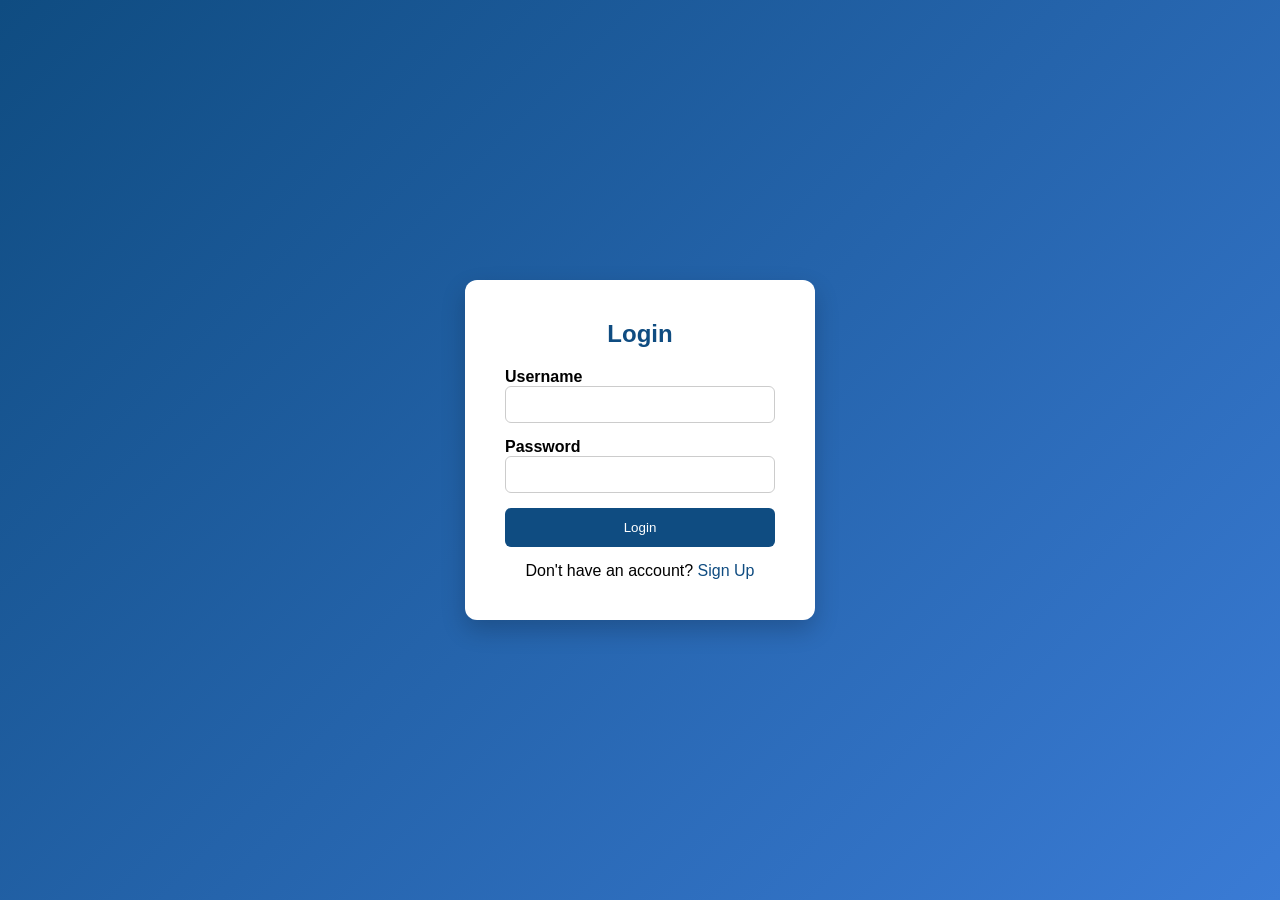
<file: student_frontend/index.html>
<!DOCTYPE html>
<html>
<head>
    <title>Student Academy</title>
    <link rel="stylesheet" href="style.css">

    <!-- Icons -->
    <link href="https://cdnjs.cloudflare.com/ajax/libs/font-awesome/6.5.0/css/all.min.css" rel="stylesheet">
</head>

<body>

<!-- Sidebar Toggle Button -->
<div class="menu-btn" onclick="toggleSidebar()">
    ☰
</div>

<!-- 🌙 Theme Toggle Button -->
<div class="theme-toggle" onclick="toggleTheme()">
    🌙
</div>

<div class="main">

    <!-- Sidebar -->
    <div class="sidebar" id="sidebar">
        <h2 onclick="loadHome()">🎓 Academy</h2>

        <ul>

            <li class="active" onclick="setActive(this); loadHome()">
                <i class="fa fa-home"></i> Home
            </li>

            <li onclick="setActive(this); goToPage('student.html')">
                <i class="fa fa-user"></i> Students
            </li>

            <li onclick="setActive(this); goToPage('department.html')">
                <i class="fa fa-building"></i> Department
            </li>

            <li onclick="setActive(this); goToPage('faculty.html')">
                <i class="fa fa-chalkboard-teacher"></i> Faculty
            </li>

            <li onclick="setActive(this); goToPage('courses.html')">
                <i class="fa fa-book"></i> Courses
            </li>

            <!-- <li onclick="setActive(this); loadModule('enrollment')">
                <i class="fa fa-clipboard"></i> Enrollment
            </li> -->

            <hr>

            <li onclick="setActive(this); goToPage('exam.html')">
                <i class="fa fa-calendar"></i> Exams
            </li>

            <li onclick="setActive(this); loadPage('report')">
                <i class="fa fa-chart-line"></i> Reports
            </li>

        </ul>
    </div>

    <!-- Content -->
    <div class="content" id="content">
        <h1>Welcome </h1>
        <p>Manage your academic system efficiently</p>
    </div>

</div>

<script src="js/main.js"></script>

</body>
</html>
</file>
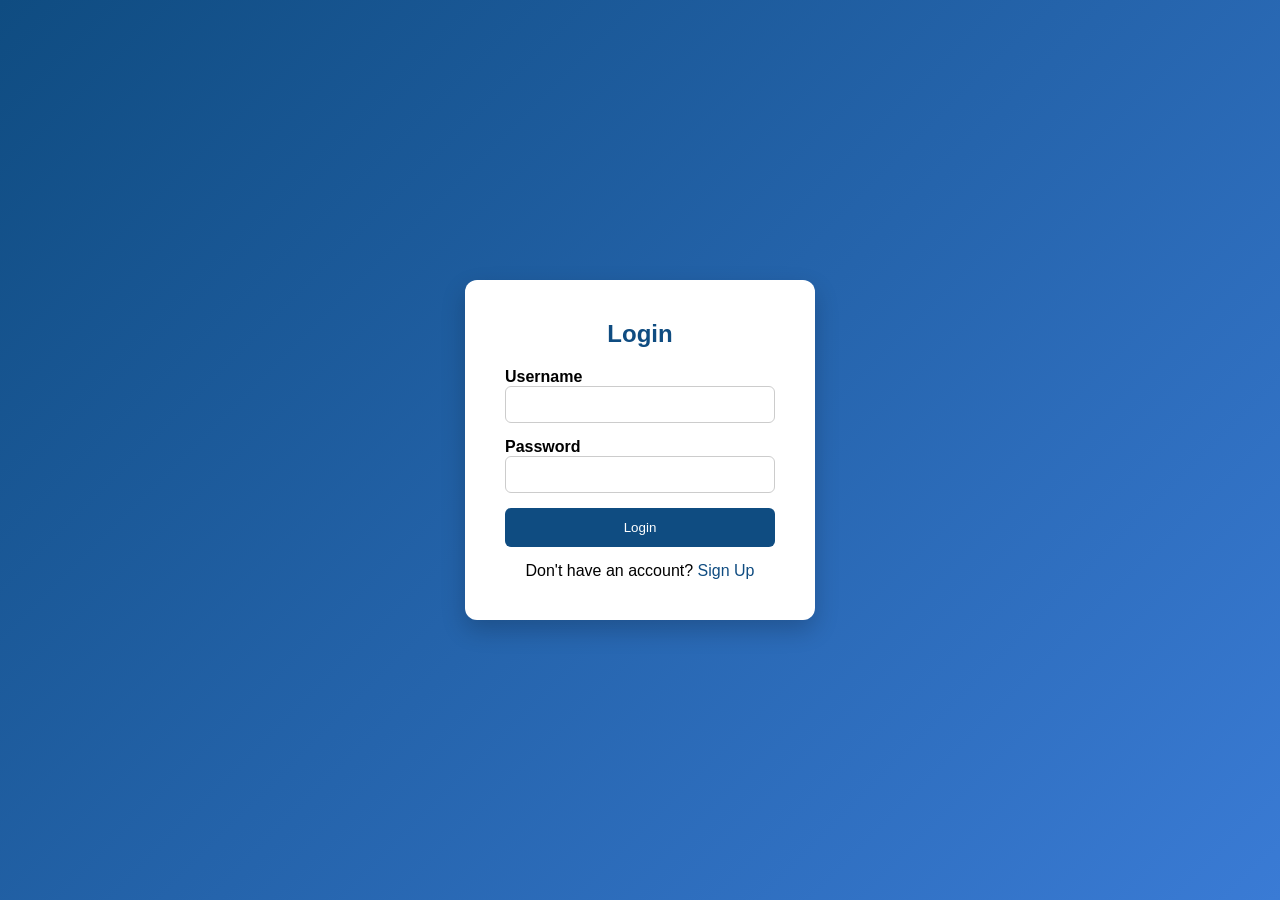
<file: student_frontend/courses.html>
<!DOCTYPE html>
<html>
<head>
<title>Courses Module</title>

<style>
html, body {
    height: 100%;
    margin: 0;
}

body {
    font-family: Arial;
    color: white;

    /* 🔥 FIX: gradient stays fixed while scrolling */
    background: linear-gradient(135deg, #0f172a, #2563eb);
    background-attachment: fixed;
    background-repeat: no-repeat;
    background-size: cover;
}

/* 🔥 TOP SECTION */
.top-section {
    display: flex;
    justify-content: center;
    align-items: flex-start;
    height: 45vh;
}

/* CONTAINER */
.container {
    width: 650px;
    text-align: center;
    margin-top: 60px;
}

/* TITLE */
h1 {
    font-size: 34px;
    margin-bottom: 25px;
}

/* BOX */
.box {
    background: rgba(255,255,255,0.08);
    padding: 30px;
    border-radius: 14px;
}

/* 🔥 INPUT + SELECT (FIXED) */
input, select {
    width: 90%;
    padding: 12px;
    margin: 10px 0;

    border-radius: 6px;
    border: none;

    box-sizing: border-box;   /* ✅ SAME SIZE */
    font-size: 14px;
    font-family: Arial;

    background: #e5e7eb;      /* ✅ same color */
    color: #000;
}

/* 🔥 FIX SELECT HEIGHT + STYLE */
select {
    width: 90%;
    padding: 12px;
    margin: 10px 0;
    border-radius: 6px;
    border: none;

    box-sizing: border-box;
    font-size: 14px;
    font-family: Arial;

    background: #e5e7eb;
    color: #000;

    height: 44px;
    cursor: pointer;
}

/* BUTTON */
button {
    margin: 10px;
    padding: 14px 24px;
    border: none;
    border-radius: 8px;
    background: #2563eb;
    color: white;
    cursor: pointer;
    font-size: 16px;
}

button:hover {
    background: #1d4ed8;
}

/* SECTIONS */
.section {
    display: none;
    margin-top: 20px;
    background: rgba(255,255,255,0.05);
    padding: 15px;
    border-radius: 8px;
}

/* ITEM */
.item {
    background: rgba(255,255,255,0.08);
    padding: 12px;
    margin: 12px 0;          /* 🔥 better spacing */
    border-radius: 6px;
    text-align: left;        /* 🔥 FIX alignment */
}

/* BACK BUTTON */
.back-btn {
    margin-top: 25px;
    padding: 12px 22px;
    font-size: 15px;
    background: #1e293b;
}

/* 🔥 BOTTOM SECTION */
.bottom-section {
    height: 55vh;
}
</style>

</head>

<body>

<!-- 🔥 TOP SECTION -->
<div class="top-section">
    <div class="container">

        <h1>Courses Module</h1>

        <div class="box">
            <button id="createBtn" onclick="show('create')">Create</button>
            <button id="viewBtn" onclick="show('view')">View</button>
            <button id="updateBtn" onclick="show('update')">Update</button>
            <button id="deleteBtn" onclick="show('delete')">Delete</button>
        </div>

        <!-- CREATE -->
        <div id="create" class="section">
            <input id="courseId" placeholder="Course ID">

            <input id="courseName" placeholder="Course Name">

            <input id="credits" placeholder="Credits (e.g. 3)">
            <input id="semester" placeholder="Semester (e.g. 1)">

            <!-- Course Type Dropdown -->
            <select id="courseType">
                <option value="">Select Course Type</option>
                <option>Core</option>
                <option>Elective</option>
            </select>

            <input id="facultyId" placeholder="Faculty ID">

            <button onclick="addCourse()">Add Course</button>
        </div>

        <!-- VIEW -->
        <div id="view" class="section">
            <input 
            type="text" 
            id="searchInput" 
            placeholder="Search course..." 
            onkeyup="searchCourse()"
            >
            <div id="list"></div>
        </div>

        <!-- UPDATE -->
        <div id="update" class="section">
            <input id="uid" placeholder="Course ID">

            <input id="uname" placeholder="New Course Name">
            <input id="ucredits" placeholder="New Credits">

            <input id="usemester" placeholder="New Semester">

            <select id="utype">
                <option value="">Select Type</option>
                <option>Core</option>
                <option>Elective</option>
            </select>

            <input id="ufaculty" placeholder="New Faculty ID">

            <button onclick="updateCourse()">Update</button>
        </div>

        <!-- DELETE -->
        <div id="delete" class="section">
            <input id="did" placeholder="Course ID">
            <button onclick="deleteCourse()">Delete</button>
        </div>

        <button class="back-btn" onclick="goBack()">Back to Dashboard</button>

    </div>
</div>

<!-- 🔥 BOTTOM SECTION -->
<div class="bottom-section"></div>

<script>
const BASE_URL = "http://127.0.0.1:8000";

/* ================= AUTH ================= */

function getAuthHeaders() {
    return {
        "Content-Type": "application/json",
        "Authorization": "Bearer " + sessionStorage.getItem("token")
    };
}

function checkAuth() {
    if (!sessionStorage.getItem("token")) {
        alert("Please login first");
        window.location.href = "login.html";
    }
}

/* ================= SWITCH ================= */

function show(id) {
    document.querySelectorAll('.section').forEach(s => s.style.display = "none");
    document.getElementById(id).style.display = "block";

    if (id === "view") loadCourses();
}

/* ================= CREATE ================= */

async function addCourse() {
    const course = {
        Course_Name: document.getElementById("courseName").value,
        Credits: Number(document.getElementById("credits").value),
        Course_Type: document.getElementById("courseType").value,
        Semester: document.getElementById("semester").value 
            ? Number(document.getElementById("semester").value) 
            : null,
        Faculty_ID: document.getElementById("facultyId").value 
            ? Number(document.getElementById("facultyId").value) 
            : null
    };

    try {
        const res = await fetch(`${BASE_URL}/courses/`, {
            method: "POST",
            headers: getAuthHeaders(),
            body: JSON.stringify(course)
        });

        const data = await res.json();

        if (!res.ok) {
            alert("❌ Error: " + JSON.stringify(data.detail));
            return;
        }

        // ✅ SUCCESS MESSAGE (NOW YOU WILL SEE IT)
        alert("✅ Course Added Successfully!");

        // optional: clear form
        document.getElementById("courseName").value = "";
        document.getElementById("credits").value = "";
        document.getElementById("semester").value = "";
        document.getElementById("facultyId").value = "";

        loadCourses();

    } catch (err) {
        alert("❌ Server Error: " + err.message);
    }
}

/* ================= VIEW ================= */

async function loadCourses() {
    try {
        const res = await fetch(`${BASE_URL}/courses/`, {
            headers: getAuthHeaders()
        });

        if (!res.ok) throw new Error("Unauthorized");

        const data = await res.json();

        document.getElementById("list").innerHTML = data.map(c =>
            `<div class="item course-card">
                <p><b>ID:</b> ${c.Course_ID}</p>
                <p><b>Name:</b> ${c.Course_Name}</p>
                <p><b>Credits:</b> ${c.Credits}</p>
                <p><b>Semester:</b> ${c.Semester ?? ""}</p>
                <p><b>Type:</b> ${c.Course_Type}</p>
                <p><b>Faculty ID:</b> ${c.Faculty_ID ?? ""}</p>
            </div>`
        ).join("");

    } catch (err) {
        document.getElementById("list").innerHTML =
            `<p style="color:red;">${err.message}</p>`;
    }
}

/* ================= UPDATE ================= */

async function updateCourse() {
    const id = document.getElementById("uid").value;

    const updated = {
        Course_Name: document.getElementById("uname").value,
        Credits: document.getElementById("ucredits").value 
            ? Number(document.getElementById("ucredits").value) 
            : undefined,
        Semester: document.getElementById("usemester").value 
            ? Number(document.getElementById("usemester").value) 
            : undefined,
        Course_Type: document.getElementById("utype").value,
        Faculty_ID: document.getElementById("ufaculty").value 
            ? Number(document.getElementById("ufaculty").value) 
            : undefined
    };

    try {
        const res = await fetch(`${BASE_URL}/courses/${id}`, {
            method: "PUT",
            headers: getAuthHeaders(),
            body: JSON.stringify(updated)
        });

        const data = await res.json();

        if (!res.ok) {
            throw new Error(JSON.stringify(data.detail));
        }

        alert("Updated ✅");
        loadCourses();

    } catch (err) {
        alert(err.message);
    }
}

/* ================= DELETE ================= */

async function deleteCourse() {
    const id = document.getElementById("did").value;

    try {
        const res = await fetch(`${BASE_URL}/courses/${id}`, {
            method: "DELETE",
            headers: getAuthHeaders()
        });

        if (!res.ok) {
            const data = await res.json();
            throw new Error(data.detail || "Delete failed");
        }

        alert("Deleted ✅");
        loadCourses();

    } catch (err) {
        alert(err.message);
    }
}

/* ================= SEARCH ================= */

function searchCourse() {
    let input = document.getElementById("searchInput").value.toLowerCase();
    let cards = document.querySelectorAll(".course-card");

    cards.forEach(card => {
        let text = card.innerText.toLowerCase();
        card.style.display = text.includes(input) ? "" : "none";
    });
}

/* ================= INIT ================= */

window.onload = function () {
    checkAuth();
    applyRoleAccess();
};

function applyRoleAccess() {
    const role = sessionStorage.getItem("role")?.toLowerCase();

    console.log("ROLE:", role);

    if (role === "student") {
        document.getElementById("createBtn").style.display = "none";
        document.getElementById("updateBtn").style.display = "none";
        document.getElementById("deleteBtn").style.display = "none";
    }
}

/* ================= BACK ================= */

function goBack() {
    window.location.href = "index.html";
}
</script>

</body>
</html>
</file>
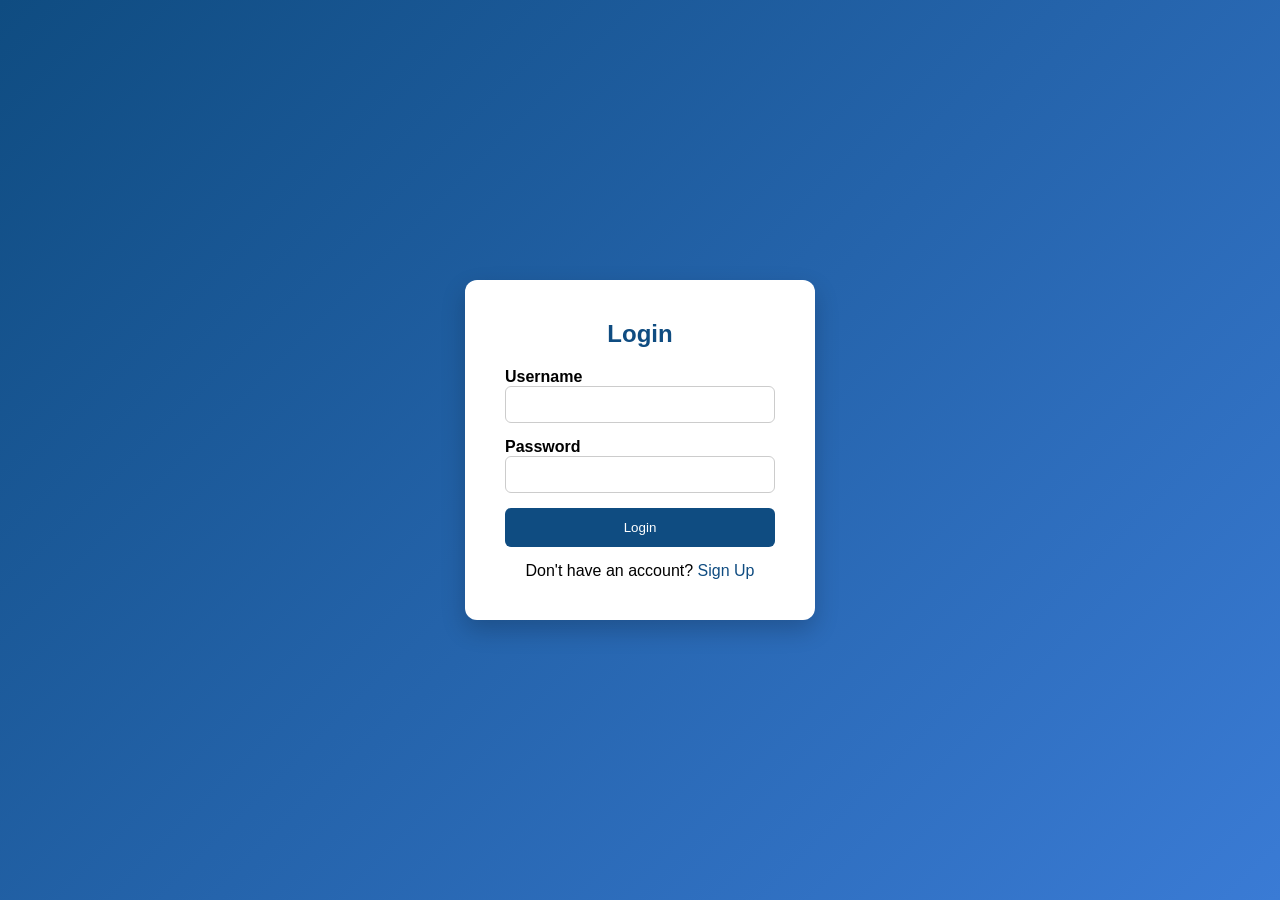
<file: student_frontend/department.html>
<!DOCTYPE html>
<html>
<head>
<title>Department Module</title>

<style>
html, body {
    height: 100%;
    margin: 0;
}

body {
    font-family: Arial;
    color: white;

    /* 🔥 FIX: gradient stays fixed while scrolling */
    background: linear-gradient(135deg, #0f172a, #2563eb);
    background-attachment: fixed;
    background-repeat: no-repeat;
    background-size: cover;
}

/* 🔥 TOP SECTION */
.top-section {
    display: flex;
    justify-content: center;
    align-items: flex-start;
    height: 45vh;
}

/* CONTAINER */
.container {
    width: 650px;
    text-align: center;
    margin-top: 60px;
}

/* TITLE */
h1 {
    font-size: 34px;
    margin-bottom: 25px;
}

/* BOX */
.box {
    background: rgba(255,255,255,0.08);
    padding: 30px;
    border-radius: 14px;
}

/* INPUT */
input {
    width: 90%;
    padding: 12px;
    margin: 10px 0;
    border-radius: 6px;
    border: none;
}

/* BUTTON */
button {
    margin: 10px;
    padding: 14px 24px;
    border: none;
    border-radius: 8px;
    background: #2563eb;
    color: white;
    cursor: pointer;
    font-size: 16px;
}

button:hover {
    background: #1d4ed8;
}

/* SECTIONS */
.section {
    display: none;
    margin-top: 20px;
    background: rgba(255,255,255,0.05);
    padding: 15px;
    border-radius: 8px;
}

/* ITEM */
.item {
    background: rgba(255,255,255,0.08);
    padding: 10px;
    margin: 8px 0;
    border-radius: 6px;
}

/* BACK BUTTON */
.back-btn {
    margin-top: 25px;
    padding: 12px 22px;
    font-size: 15px;
    background: #1e293b;
}

/* 🔥 BOTTOM SPACE */
.bottom-section {
    height: 55vh;
}
</style>

</head>

<body>

<!-- 🔥 TOP SECTION -->
<div class="top-section">
    <div class="container">

        <h1>Department Module</h1>

        <div class="box">
            <button id="createBtn" onclick="show('create')">Create</button>
            <button id="viewBtn" onclick="show('view')">View</button>
            <button id="updateBtn" onclick="show('update')">Update</button>
            <button id="deleteBtn" onclick="show('delete')">Delete</button>
        </div>

        <!-- CREATE -->
        <div id="create" class="section">
            <input id="deptId" placeholder="Department ID">
            <input id="deptName" placeholder="Department Name">
            <input id="deptHead" placeholder="Head of Department">
            <input id="deptLocation" placeholder="Department Location">
            <button onclick="addDept()">Add Department</button>
        </div>

        <!-- VIEW -->
        <div id="view" class="section">
            <input 
            type="text" 
            id="searchInput" 
            placeholder="Search department..." 
            onkeyup="searchDepartment()"
            >
            <div id="list"></div>
        </div>

        <!-- UPDATE -->
        <div id="update" class="section">
            <input id="uid" placeholder="Department ID">
            <input id="uname" placeholder="New Department Name">
            <input id="uhead" placeholder="New Head">
            <input id="ulocation" placeholder="New Location">
            <button onclick="updateDept()">Update</button>
        </div>

        <!-- DELETE -->
        <div id="delete" class="section">
            <input id="did" placeholder="Department ID">
            <button onclick="deleteDept()">Delete</button>
        </div>

        <button class="back-btn" onclick="goBack()">Back to Dashboard</button>

    </div>
</div>

<!-- 🔥 BOTTOM SECTION -->
<div class="bottom-section"></div>

<script>
const BASE_URL = "http://127.0.0.1:8000";

/* ================= AUTH ================= */

function getAuthHeaders() {
    return {
        "Content-Type": "application/json",
        "Authorization": "Bearer " + sessionStorage.getItem("token")
    };
}

function checkAuth() {
    if (!sessionStorage.getItem("token")) {
        alert("Please login first");
        window.location.href = "login.html";
    }
}

/* ================= INIT ================= */

window.onload = function () {
    checkAuth();
    applyRoleAccess();
};

/* ================= SWITCH ================= */

function show(id) {
    document.querySelectorAll('.section').forEach(s => s.style.display = "none");
    document.getElementById(id).style.display = "block";

    if (id === "view") loadDept();
}

/* ================= CREATE ================= */

async function addDept() {
    const dept = {
    Dept_Name: document.getElementById("deptName").value,
    HOD_Name: document.getElementById("deptHead").value,
    Location: document.getElementById("deptLocation").value   // ✅ NEW
};

    try {
        const res = await fetch(`${BASE_URL}/department/`, {
            method: "POST",
            headers: getAuthHeaders(),
            body: JSON.stringify(dept)
        });

        if (res.status === 401) throw new Error("Unauthorized (Faculty only)");

        if (!res.ok) {
            const err = await res.json();
            throw new Error(err.detail || "Failed to add department");
        }

        alert("Department Added");
        loadDept();

    } catch (err) {
        alert(err.message);
    }
}

/* ================= VIEW ================= */

async function loadDept() {
    try {
        const res = await fetch(`${BASE_URL}/department/`, {
            headers: getAuthHeaders()
        });

        if (res.status === 401) throw new Error("Session expired");

        const data = await res.json();

        if (!data.length) {
            document.getElementById("list").innerHTML = "<p>No departments found</p>";
            return;
        }

        document.getElementById("list").innerHTML = data.map(d =>
            `<div class="item department-card">
                <b>ID:</b> ${d.Dept_ID}<br>
                <b>Name:</b> ${d.Dept_Name}<br>
                <b>Head:</b> ${d.HOD_Name || ""}<br>
                <b>Location:</b> ${d.Location || ""}   <!-- ✅ NEW -->
            </div>`
        ).join("");

    } catch (err) {
        document.getElementById("list").innerHTML =
            `<p style="color:red;">${err.message}</p>`;
    }
}

/* ================= UPDATE ================= */

async function updateDept() {
    const id = document.getElementById("uid").value;

    const updated = {
        Dept_Name: document.getElementById("uname").value,
        HOD_Name: document.getElementById("uhead").value,
        Location: document.getElementById("ulocation").value   // ✅ NEW
    };

    try {
        const res = await fetch(`${BASE_URL}/department/${id}`, {
            method: "PUT",
            headers: getAuthHeaders(),
            body: JSON.stringify(updated)
        });

        if (res.status === 401) throw new Error("Unauthorized (Faculty only)");

        if (!res.ok) throw new Error("Update failed");

        alert("Updated");
        loadDept();

    } catch (err) {
        alert(err.message);
    }
}

/* ================= DELETE ================= */

async function deleteDept() {
    const id = document.getElementById("did").value;

    try {
        const res = await fetch(`${BASE_URL}/department/${id}`, {
            method: "DELETE",
            headers: getAuthHeaders()
        });

        if (res.status === 401) throw new Error("Unauthorized (Faculty only)");

        if (!res.ok) throw new Error("Delete failed");

        alert("Deleted");
        loadDept();

    } catch (err) {
        alert(err.message);
    }
}

/* ================= SEARCH ================= */

function searchDepartment() {
    let input = document.getElementById("searchInput").value.toLowerCase();
    let cards = document.querySelectorAll(".department-card");

    cards.forEach(card => {
        let text = card.innerText.toLowerCase();
        card.style.display = text.includes(input) ? "" : "none";
    });
}

function applyRoleAccess() {
    const role = sessionStorage.getItem("role")?.toLowerCase();

    console.log("ROLE:", role); // debug

    if (role !== "faculty") {
        document.getElementById("createBtn").style.display = "none";
        document.getElementById("updateBtn").style.display = "none";
        document.getElementById("deleteBtn").style.display = "none";
    }
}

/* ================= BACK ================= */

function goBack() {
    window.location.href = "index.html";
}
</script>

</body>
</html>
</file>
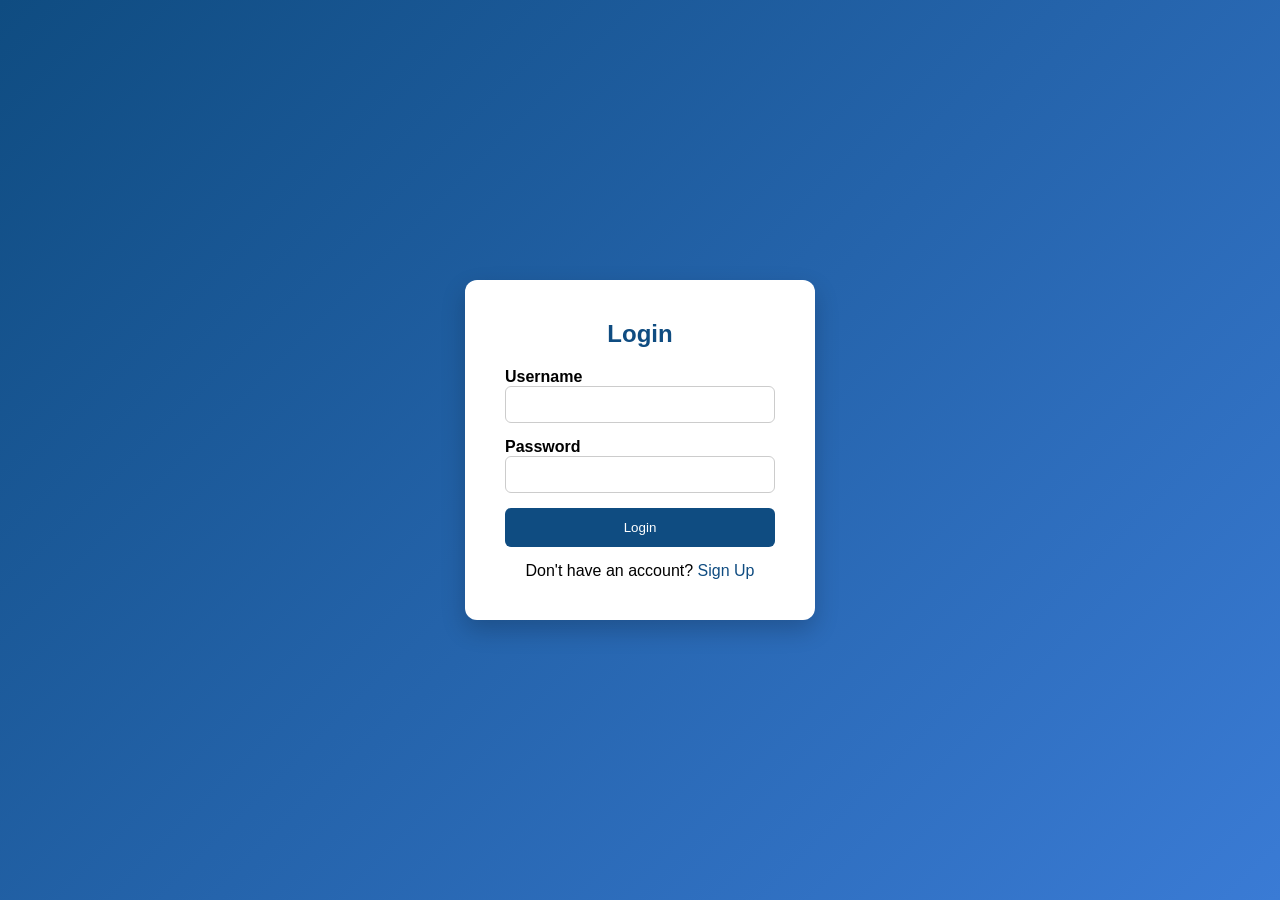
<file: student_frontend/exam.html>
<!DOCTYPE html>
<html>
<head>
<title>Exams Module</title>

<style>
html, body {
    height: 100%;
    margin: 0;
}

body {
    font-family: Arial;
    color: white;

    /* 🔥 FIX: gradient stays fixed while scrolling */
    background: linear-gradient(135deg, #0f172a, #2563eb);
    background-attachment: fixed;
    background-repeat: no-repeat;
    background-size: cover;
}

/* TOP SECTION */
.top-section {
    display: flex;
    justify-content: center;
    align-items: flex-start;
    height: 45vh;
}

/* CONTAINER */
.container {
    width: 650px;
    text-align: center;
    margin-top: 60px;
}

/* TITLE */
h1 {
    font-size: 34px;
    margin-bottom: 25px;
}

/* BUTTON BOX */
.box {
    background: rgba(255,255,255,0.08);
    padding: 30px;
    border-radius: 14px;
}

/* INPUT + SELECT */
input, select {
    width: 90%;
    padding: 12px;
    margin: 10px 0;
    border-radius: 6px;
    border: none;
    box-sizing: border-box;
    background: #e5e7eb;
    color: black;
}

/* BUTTON */
button {
    margin: 10px;
    padding: 14px 24px;
    border: none;
    border-radius: 8px;
    background: #2563eb;
    color: white;
    cursor: pointer;
    font-size: 16px;
}

button:hover {
    background: #1d4ed8;
}

/* SECTION */
.section {
    display: none;
    margin-top: 20px;
    background: rgba(255,255,255,0.05);
    padding: 20px;
    border-radius: 10px;
}

/* ITEM (VIEW CARD) */
.item {
    background: rgba(255,255,255,0.08);
    padding: 15px;
    margin: 15px 0;
    border-radius: 8px;
    text-align: left;
}

/* BACK BUTTON */
.back-btn {
    margin-top: 25px;
    background: #1e293b;
}

/* BOTTOM */
.bottom-section {
    height: 55vh;
}
</style>

</head>

<body>

<div class="top-section">
<div class="container">

<h1>Exams Module</h1>

<!-- ACTION BUTTONS -->
<div class="box">
    <button id="createBtn" onclick="show('create')">Create</button>
    <button id="viewBtn" onclick="show('view')">View</button>
    <button id="updateBtn" onclick="show('update')">Update</button>
    <button id="deleteBtn" onclick="show('delete')">Delete</button>
</div>

<!-- CREATE -->
<div id="create" class="section">
    <input id="examId" placeholder="Exam ID">

    <select id="examType">
        <option value="">Select Exam Type</option>
        <option>Midterm</option>
        <option>Final</option>
        <option>Practical</option>
    </select>

    <input type="date" id="examDate">
    <input id="marks" placeholder="Total Marks">
    <input id="facultyId" placeholder="Faculty ID">

    <button onclick="addExam()">Add Exam</button>
</div>

<!-- VIEW -->
<div id="view" class="section">
    <div id="list"></div>
</div>

<!-- UPDATE -->
<div id="update" class="section">
    <input id="uid" placeholder="Exam ID">

    <select id="utype">
        <option value="">New Exam Type</option>
        <option>Midterm</option>
        <option>Final</option>
        <option>Practical</option>
    </select>

    <input type="date" id="udate">
    <input id="umarks" placeholder="New Marks">

    <button onclick="updateExam()">Update</button>
</div>

<!-- DELETE -->
<div id="delete" class="section">
    <input id="did" placeholder="Exam ID">
    <button onclick="deleteExam()">Delete</button>
</div>

<button class="back-btn" onclick="goBack()">Back to Dashboard</button>

</div>
</div>

<div class="bottom-section"></div>

<script>
const BASE_URL = "http://127.0.0.1:8000";

/* ================= AUTH ================= */

function getAuthHeaders() {
    return {
        "Content-Type": "application/json",
        "Authorization": "Bearer " + sessionStorage.getItem("token")
    };
}

function checkAuth() {
    if (!sessionStorage.getItem("token")) {
        alert("Please login first");
        window.location.href = "login.html";
    }
}

/* ================= SWITCH ================= */

function show(id) {
    document.querySelectorAll('.section').forEach(s => s.style.display = "none");
    document.getElementById(id).style.display = "block";

    if (id === "view") loadExams();
}

/* ================= CREATE ================= */

async function addExam() {
    const exam = {
        Exam_Type: document.getElementById("examType").value,
        Exam_Date: document.getElementById("examDate").value,
        Total_Marks: Number(document.getElementById("marks").value),
        Faculty_ID: Number(document.getElementById("facultyId").value)
    };

    try {
        const res = await fetch(`${BASE_URL}/exams/`, {   // ✅ FIXED
            method: "POST",
            headers: getAuthHeaders(),
            body: JSON.stringify(exam)
        });

        const data = await res.json();

        if (!res.ok) {
            alert("❌ Error: " + JSON.stringify(data.detail));
            return;
        }

        alert("✅ Exam Added Successfully!");

        document.getElementById("examType").value = "";
        document.getElementById("examDate").value = "";
        document.getElementById("marks").value = "";
        document.getElementById("facultyId").value = "";

        loadExams();

    } catch (err) {
        alert("❌ Server Error: " + err.message);
    }
}

/* ================= VIEW ================= */

async function loadExams() {
    try {
        const res = await fetch(`${BASE_URL}/exams/`, {   // ✅ FIXED
            headers: getAuthHeaders()
        });

        if (!res.ok) throw new Error("Unauthorized");

        const data = await res.json();

        document.getElementById("list").innerHTML = data.map(e => `
            <div class="item exam-card">
                <b>ID:</b> ${e.Exam_ID}<br>
                <b>Type:</b> ${e.Exam_Type}<br>
                <b>Date:</b> ${e.Exam_Date}<br>
                <b>Total Marks:</b> ${e.Total_Marks}<br>
                <b>Faculty ID:</b> ${e.Faculty_ID}
            </div>
        `).join("");

    } catch (err) {
        document.getElementById("list").innerHTML =
            `<p style="color:red;">${err.message}</p>`;
    }
}

/* ================= UPDATE ================= */

async function updateExam() {
    const id = document.getElementById("uid").value;

    const updated = {
        Exam_Type: document.getElementById("utype").value,
        Exam_Date: document.getElementById("udate").value,
        Total_Marks: document.getElementById("umarks").value 
            ? Number(document.getElementById("umarks").value) 
            : undefined,
        Faculty_ID: document.getElementById("ufaculty").value 
            ? Number(document.getElementById("ufaculty").value) 
            : undefined
    };

    try {
        const res = await fetch(`${BASE_URL}/exams/${id}`, {   // ✅ FIXED
            method: "PUT",
            headers: getAuthHeaders(),
            body: JSON.stringify(updated)
        });

        const data = await res.json();

        if (!res.ok) {
            alert("❌ Error: " + JSON.stringify(data.detail));
            return;
        }

        alert("Updated ✅");
        loadExams();

    } catch (err) {
        alert(err.message);
    }
}

/* ================= DELETE ================= */

async function deleteExam() {
    const id = document.getElementById("did").value;

    try {
        const res = await fetch(`${BASE_URL}/exams/${id}`, {   // ✅ FIXED
            method: "DELETE",
            headers: getAuthHeaders()
        });

        if (!res.ok) {
            const data = await res.json();
            throw new Error(data.detail || "Delete failed");
        }

        alert("Deleted ✅");
        loadExams();

    } catch (err) {
        alert(err.message);
    }
}

/* ================= BACK ================= */

function goBack() {
    window.location.href = "index.html";
}

function applyRoleAccess() {
    const role = sessionStorage.getItem("role")?.toLowerCase();

    console.log("ROLE:", role);

    if (role === "student") {
        document.getElementById("createBtn").style.display = "none";
        document.getElementById("updateBtn").style.display = "none";
        document.getElementById("deleteBtn").style.display = "none";
    }
}

/* ================= INIT ================= */

window.onload = function () {
    checkAuth();
    applyRoleAccess();
};

</script>

</body>
</html>
</file>
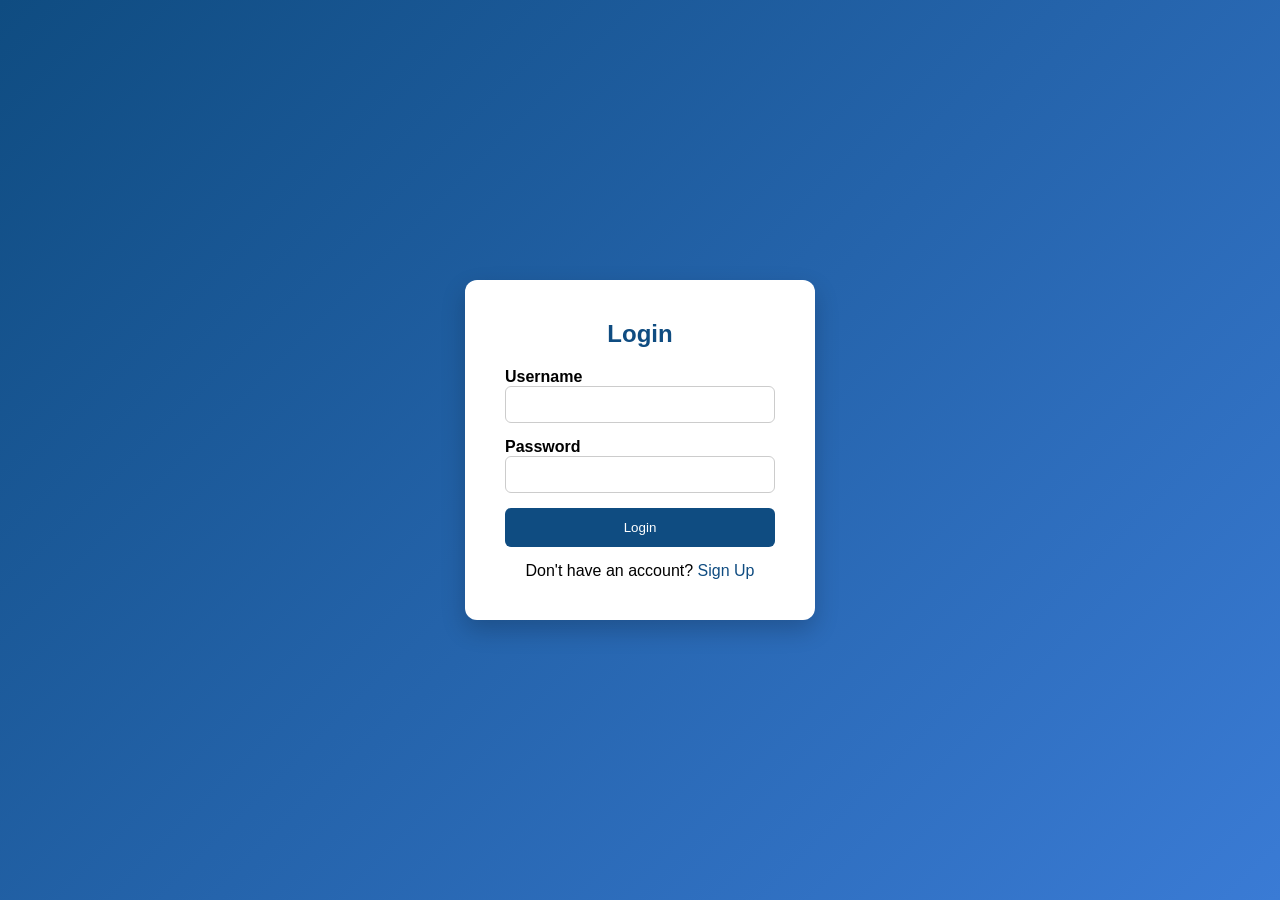
<file: student_frontend/faculty.html>
<!DOCTYPE html>
<html>
<head>
<title>Faculty Module</title>

<style>
html, body {
    height: 100%;
    margin: 0;
}

body {
    font-family: Arial;
    color: white;

    /* 🔥 FIX: gradient stays fixed while scrolling */
    background: linear-gradient(135deg, #0f172a, #2563eb);
    background-attachment: fixed;
    background-repeat: no-repeat;
    background-size: cover;
}

/* 🔥 TOP SECTION */
.top-section {
    display: flex;
    justify-content: center;
    align-items: flex-start;
    height: 45vh;
}

/* CONTAINER */
.container {
    width: 650px;
    text-align: center;
    margin-top: 60px;
}

/* TITLE */
h1 {
    font-size: 34px;
    margin-bottom: 25px;
}

/* BOX */
.box {
    background: rgba(255,255,255,0.08);
    padding: 30px;
    border-radius: 14px;
}

/* INPUT */
input {
    width: 90%;
    padding: 12px;
    margin: 10px 0;
    border-radius: 6px;
    border: none;
}

/* BUTTON */
button {
    margin: 10px;
    padding: 14px 24px;
    border: none;
    border-radius: 8px;
    background: #2563eb;
    color: white;
    cursor: pointer;
    font-size: 16px;
}

button:hover {
    background: #1d4ed8;
}

/* SECTIONS */
.section {
    display: none;
    margin-top: 20px;
    background: rgba(255,255,255,0.05);
    padding: 15px;
    border-radius: 8px;
}

/* ITEM */
.item {
    background: rgba(255,255,255,0.08);
    padding: 10px;
    margin: 8px 0;
    border-radius: 6px;
}

/* BACK BUTTON */
.back-btn {
    margin-top: 25px;
    padding: 12px 22px;
    font-size: 15px;
    background: #1e293b;
}

/* 🔥 BOTTOM SECTION */
.bottom-section {
    height: 55vh;
}
</style>

</head>

<body>

<!-- 🔥 TOP SECTION -->
<div class="top-section">
    <div class="container">

        <h1>Faculty Module</h1>

        <div class="box">
            <button id="createBtn" onclick="show('create')">Create</button>
            <button id="viewBtn" onclick="show('view')">View</button>
            <button id="updateBtn" onclick="show('update')">Update</button>
            <button id="deleteBtn" onclick="show('delete')">Delete</button>
        </div>

        <!-- CREATE -->
        <div id="create" class="section">
            <input id="facultyId" placeholder="Faculty ID">

            <input id="facultyName" placeholder="Name">
            <input id="facultyEmail" placeholder="Email">

            <input id="facultyPhone" placeholder="Phone Number">
            <input id="facultyDesignation" placeholder="Designation">

            <input id="facultySalary" placeholder="Salary">
            <input id="facultyDept" placeholder="Department ID">

            <button onclick="addFaculty()">Add Faculty</button>
        </div>

        <!-- VIEW -->
        <div id="view" class="section">
            <input 
            type="text" 
            id="searchInput" 
            placeholder="Search faculty..." 
            onkeyup="searchFaculty()"
            >
            <div id="list"></div>
        </div>

        <!-- UPDATE -->
        <div id="update" class="section">
            <input id="uid" placeholder="Faculty ID">

            <input id="uname" placeholder="New Name">
            <input id="uemail" placeholder="New Email">

            <input id="uphone" placeholder="New Phone">
            <input id="udesignation" placeholder="New Designation">

            <input id="usalary" placeholder="New Salary">
            <input id="udept" placeholder="New Dept ID">

            <button onclick="updateFaculty()">Update</button>
        </div>

        <!-- DELETE -->
        <div id="delete" class="section">
            <input id="did" placeholder="Faculty ID">
            <button onclick="deleteFaculty()">Delete</button>
        </div>

        <button class="back-btn" onclick="goBack()">Back to Dashboard</button>

    </div>
</div>

<!-- 🔥 BOTTOM SECTION -->
<div class="bottom-section"></div>

<script>
const BASE_URL = "http://127.0.0.1:8000";

/* ================= AUTH ================= */

function getAuthHeaders() {
    return {
        "Content-Type": "application/json",
        "Authorization": "Bearer " + sessionStorage.getItem("token")
    };
}

function checkAuth() {
    if (!sessionStorage.getItem("token")) {
        alert("Please login first");
        window.location.href = "login.html";
    }
}

/* ================= SWITCH ================= */

function show(id) {
    document.querySelectorAll('.section').forEach(s => s.style.display = "none");
    document.getElementById(id).style.display = "block";

    if (id === "view") loadFaculty();
}

/* ================= CREATE ================= */

async function addFaculty() {
    const faculty = {
        Name: document.getElementById("facultyName").value,
        Email: document.getElementById("facultyEmail").value,
        Phone_no: document.getElementById("facultyPhone").value,
        Designation: document.getElementById("facultyDesignation").value,
        Salary: Number(document.getElementById("facultySalary").value),
        Dept_ID: Number(document.getElementById("facultyDept").value)
    };

    try {
        const res = await fetch(`${BASE_URL}/faculty/`, {
            method: "POST",
            headers: getAuthHeaders(),
            body: JSON.stringify(faculty)
        });

        const data = await res.json();

        if (!res.ok) {
            throw new Error(JSON.stringify(data.detail));
        }

        alert("Faculty Added ✅");
        loadFaculty();

    } catch (err) {
        alert(err.message);
    }
}

/* ================= VIEW ================= */

async function loadFaculty() {
    try {
        const res = await fetch(`${BASE_URL}/faculty/`, {
            headers: getAuthHeaders()
        });

        if (!res.ok) throw new Error("Unauthorized");

        const data = await res.json();

        document.getElementById("list").innerHTML = data.map(f =>
            `<div class="item faculty-card" style="text-align:left;">
                <p><b>ID:</b> ${f.Faculty_ID}</p>
                <p><b>Name:</b> ${f.Name}</p>   <!-- ✅ FIX -->
                <p><b>Email:</b> ${f.Email}</p>
                <p><b>Phone:</b> ${f.Phone_no || ""}</p>
                <p><b>Designation:</b> ${f.Designation || ""}</p>
                <p><b>Salary:</b> ${f.Salary ?? ""}</p>
                <p><b>Dept ID:</b> ${f.Dept_ID}</p>
            </div>`
        ).join("");

    } catch (err) {
        document.getElementById("list").innerHTML =
            `<p style="color:red;">${err.message}</p>`;
    }
}

/* ================= UPDATE ================= */

async function updateFaculty() {
    const id = document.getElementById("uid").value;

    const updated = {
        Name: document.getElementById("uname").value,   // ✅ FIX
        Email: document.getElementById("uemail").value,
        Phone_no: document.getElementById("uphone").value,
        Designation: document.getElementById("udesignation").value,
        Salary: document.getElementById("usalary").value 
            ? Number(document.getElementById("usalary").value) 
            : null,
        Dept_ID: document.getElementById("udept").value 
            ? Number(document.getElementById("udept").value) 
            : null
    };

    try {
        const res = await fetch(`${BASE_URL}/faculty/${id}`, {
            method: "PUT",
            headers: getAuthHeaders(),
            body: JSON.stringify(updated)
        });

        const data = await res.json();

        if (!res.ok) {
            throw new Error(JSON.stringify(data.detail));
        }

        alert("Updated ✅");
        loadFaculty();

    } catch (err) {
        alert(err.message);
    }
}

/* ================= DELETE ================= */

async function deleteFaculty() {
    const id = document.getElementById("did").value;

    try {
        const res = await fetch(`${BASE_URL}/faculty/${id}`, {
            method: "DELETE",
            headers: getAuthHeaders()
        });

        if (!res.ok) {
            const data = await res.json();
            throw new Error(data.detail || "Delete failed");
        }

        alert("Deleted ✅");
        loadFaculty();

    } catch (err) {
        alert(err.message);
    }
}

/* ================= SEARCH ================= */

function searchFaculty() {
    let input = document.getElementById("searchInput").value.toLowerCase();
    let cards = document.querySelectorAll(".faculty-card");

    cards.forEach(card => {
        let text = card.innerText.toLowerCase();

        card.style.display = text.includes(input) ? "" : "none";
    });
}

/* ================= BACK ================= */

function goBack() {
    window.location.href = "index.html";
}

function applyRoleAccess() {
    const role = sessionStorage.getItem("role")?.toLowerCase();

    console.log("ROLE:", role);

    if (role === "student") {
        // hide faculty actions
        document.getElementById("createBtn").style.display = "none";
        document.getElementById("updateBtn").style.display = "none";
        document.getElementById("deleteBtn").style.display = "none";
    }
}

/* ================= INIT ================= */

window.onload = function () {
    checkAuth();
    applyRoleAccess();
};

</script>

</body>
</html>
</file>
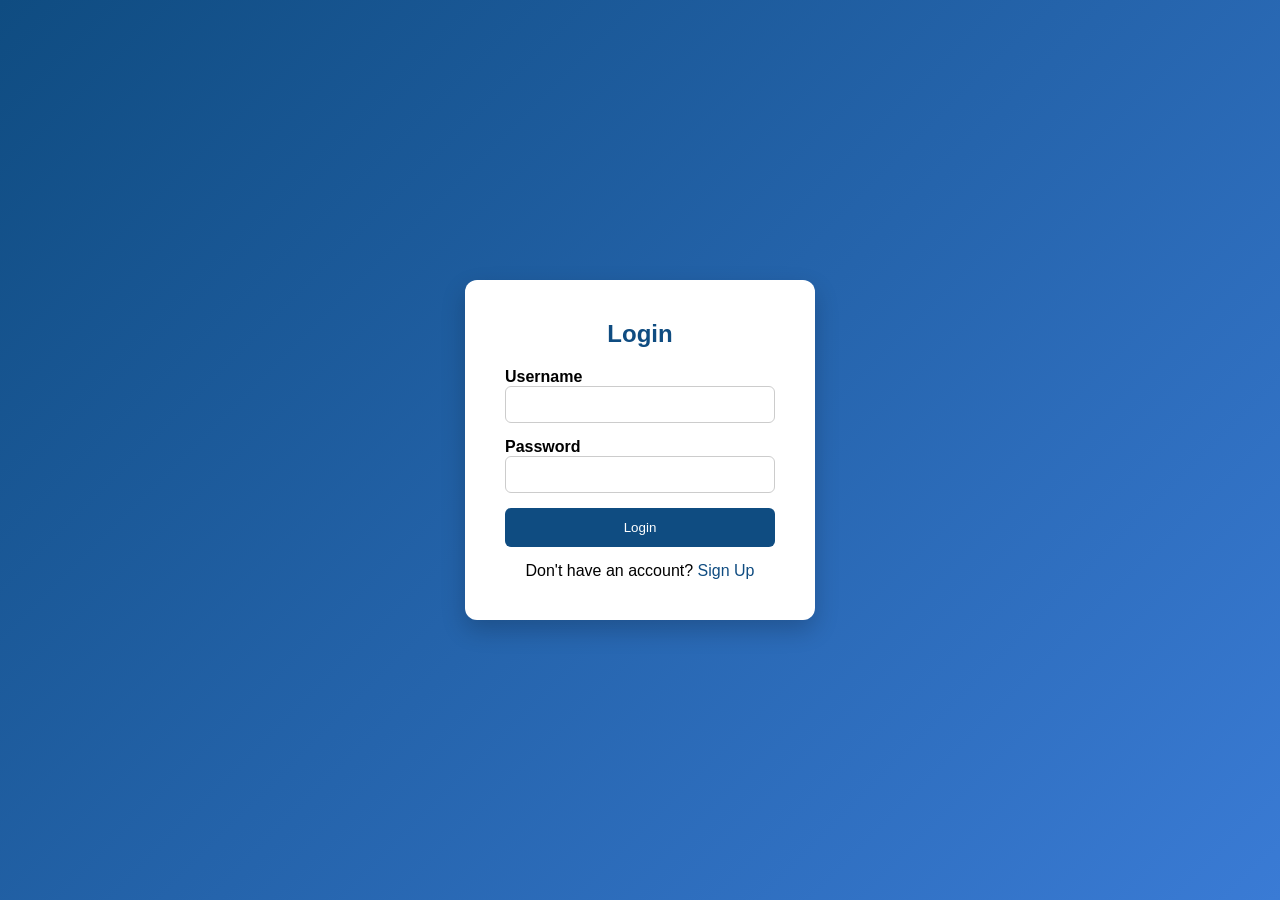
<file: student_frontend/login.html>
<!DOCTYPE html>
<html lang="en">
<head>
<meta charset="UTF-8">
<title>Login</title>
<meta name="viewport" content="width=device-width, initial-scale=1.0">

<style>
* {
    margin: 0;
    padding: 0;
    box-sizing: border-box;
    font-family: Arial, sans-serif;
}

body {
    height: 100vh;
    display: flex;
    justify-content: center;
    align-items: center;
    background: linear-gradient(135deg, #0f4c81, #3a7bd5);
}

.container {
    background: white;
    padding: 40px;
    width: 350px;
    border-radius: 12px;
    box-shadow: 0 10px 25px rgba(0,0,0,0.2);
    text-align: center;
}

h2 {
    margin-bottom: 20px;
    color: #0f4c81;
}

.input-group {
    margin-bottom: 15px;
    text-align: left;
}

.input-group label {
    font-weight: bold;
}

.input-group input {
    width: 100%;
    padding: 10px;
    border-radius: 6px;
    border: 1px solid #ccc;
}

button {
    width: 100%;
    padding: 12px;
    background: #0f4c81;
    color: white;
    border: none;
    border-radius: 6px;
    cursor: pointer;
}

button:hover {
    background: #3a7bd5;
}

.message {
    margin-bottom: 10px;
    font-size: 14px;
}

.error { color: red; }
.success { color: green; }

.footer {
    margin-top: 15px;
}

.footer a {
    color: #0f4c81;
    text-decoration: none;
}
</style>
</head>

<body>

<div class="container">
    <h2>Login</h2>

    <div id="msg" class="message"></div>

    <form id="loginForm">
        <div class="input-group">
            <label>Username</label>
            <input type="text" id="username" required>
        </div>

        <div class="input-group">
            <label>Password</label>
            <input type="password" id="password" required>
        </div>

        <button type="submit">Login</button>
    </form>

    <div class="footer">
        Don't have an account?
        <a href="signup.html">Sign Up</a>
    </div>
</div>

<script>
const BASE_URL = "http://127.0.0.1:8000";

const form = document.getElementById("loginForm");
const msg = document.getElementById("msg");

/* 🔥 FORCE LOGIN EVERY TIME */
sessionStorage.clear();   // clears token on refresh/restart

form.addEventListener("submit", async (e) => {
    e.preventDefault();

    msg.innerHTML = "";

    const username = document.getElementById("username").value.trim();
    const password = document.getElementById("password").value.trim();

    if (!username || !password) {
        showError("All fields are required");
        return;
    }

    try {
        const res = await fetch(`${BASE_URL}/auth/login`, {
            method: "POST",
            headers: {"Content-Type": "application/json"},
            body: JSON.stringify({ username, password })
        });

        const data = await res.json();

        if (!res.ok) throw new Error(data.detail || "Login failed");

        showSuccess("Login Successful!");

        // ✅ Use sessionStorage instead of localStorage
        sessionStorage.setItem("token", data.access_token);
        sessionStorage.setItem("role", data.role);

        // redirect
        setTimeout(() => {
            window.location.href = "index.html";
        }, 800);

    } catch (err) {
        showError(err.message || "Server error");
    }
});

function showError(text) {
    msg.innerText = text;
    msg.className = "message error";
}

function showSuccess(text) {
    msg.innerText = text;
    msg.className = "message success";
}
</script>

</body>
</html>
</file>
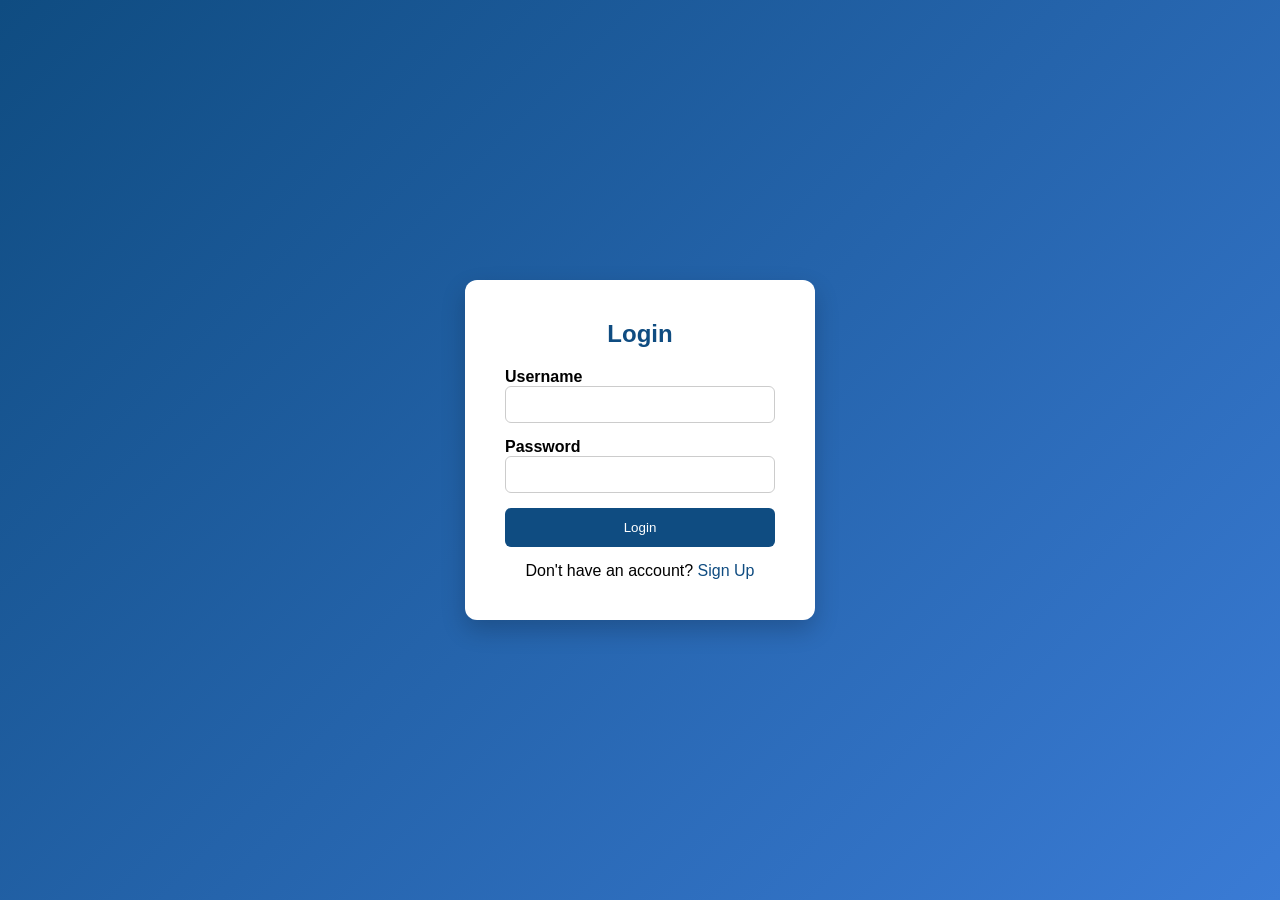
<file: student_frontend/result.html>
<!DOCTYPE html>
<html lang="en">
<head>
<meta charset="UTF-8">
<title>Student Result</title>
<meta name="viewport" content="width=device-width, initial-scale=1.0">

<style>
* {
    margin: 0;
    padding: 0;
    box-sizing: border-box;
    font-family: Arial, sans-serif;
}

body {
    background: #f4f7fb;
}

/* Navbar */
.navbar {
    background: #0f4c81;
    color: white;
    padding: 15px;
    display: flex;
    justify-content: space-between;
    align-items: center;
}

.navbar h2 {
    margin: 0;
}

.logout-btn {
    padding: 8px 15px;
    border: none;
    background: red;
    color: white;
    border-radius: 5px;
    cursor: pointer;
}

/* Container */
.container {
    padding: 20px;
}

/* Table */
table {
    width: 100%;
    border-collapse: collapse;
    margin-top: 20px;
    background: white;
    box-shadow: 0 5px 15px rgba(0,0,0,0.1);
}

th, td {
    padding: 12px;
    border-bottom: 1px solid #ddd;
    text-align: center;
}

th {
    background: #0f4c81;
    color: white;
}

tr:hover {
    background: #f1f1f1;
}

/* Message */
.message {
    margin-top: 20px;
    font-size: 16px;
    text-align: center;
}

.error {
    color: red;
}
</style>
</head>

<body>

<div class="navbar">
    <h2>Student Result</h2>
    <button class="logout-btn" onclick="logout()">Logout</button>
</div>

<div class="container">

    <h3>Your Academic Report</h3>

    <div id="msg" class="message"></div>

    <table id="resultTable" style="display:none;">
        <thead>
            <tr>
                <th>Report ID</th>
                <th>Student ID</th>
                <th>Course ID</th>
                <th>Course</th>
                <th>Marks</th>
                <th>Grade</th>
                <th>Status</th>
            </tr>
        </thead>
        <tbody id="tableBody"></tbody>
    </table>

</div>

<script>
const BASE_URL = "http://127.0.0.1:8000";

// 🔐 Check login
const token = sessionStorage.getItem("token");

if (!token) {
    window.location.href = "login.html";
}

// 🔐 Fetch result
async function loadResult() {
    const msg = document.getElementById("msg");
    const table = document.getElementById("resultTable");
    const tbody = document.getElementById("tableBody");

    try {
        const res = await fetch(`${BASE_URL}/result/`, {
            headers: {
                "Authorization": "Bearer " + token
            }
        });

        const data = await res.json();

        if (!res.ok) {
            throw new Error(data.detail || "Failed to fetch result");
        }

        tbody.innerHTML = "";

        if (!data.length) {
            msg.innerText = "No results available";
            table.style.display = "none";
            return;
        }

        msg.innerText = "";
        table.style.display = "table";

        data.forEach(row => {
            const tr = document.createElement("tr");

            tr.innerHTML = `
                <td>${row.Report_ID}</td>
                <td>${row.Student_ID}</td>
                <td>${row.Course_ID}</td>
                <td>${row.Course_Name}</td>
                <td>${row.Marks_Obtained}</td>
                <td>${row.Grade}</td>
                <td>${row.Result_Status}</td>
            `;

            tbody.appendChild(tr);
        });

    } catch (err) {
        msg.innerText = err.message;
        msg.className = "message error";
    }
}

// 🔐 Logout
function logout() {
    sessionStorage.removeItem("token");
    window.location.href = "login.html";
}

// 🚀 Load
loadResult();
</script>

</body>
</html>
</file>
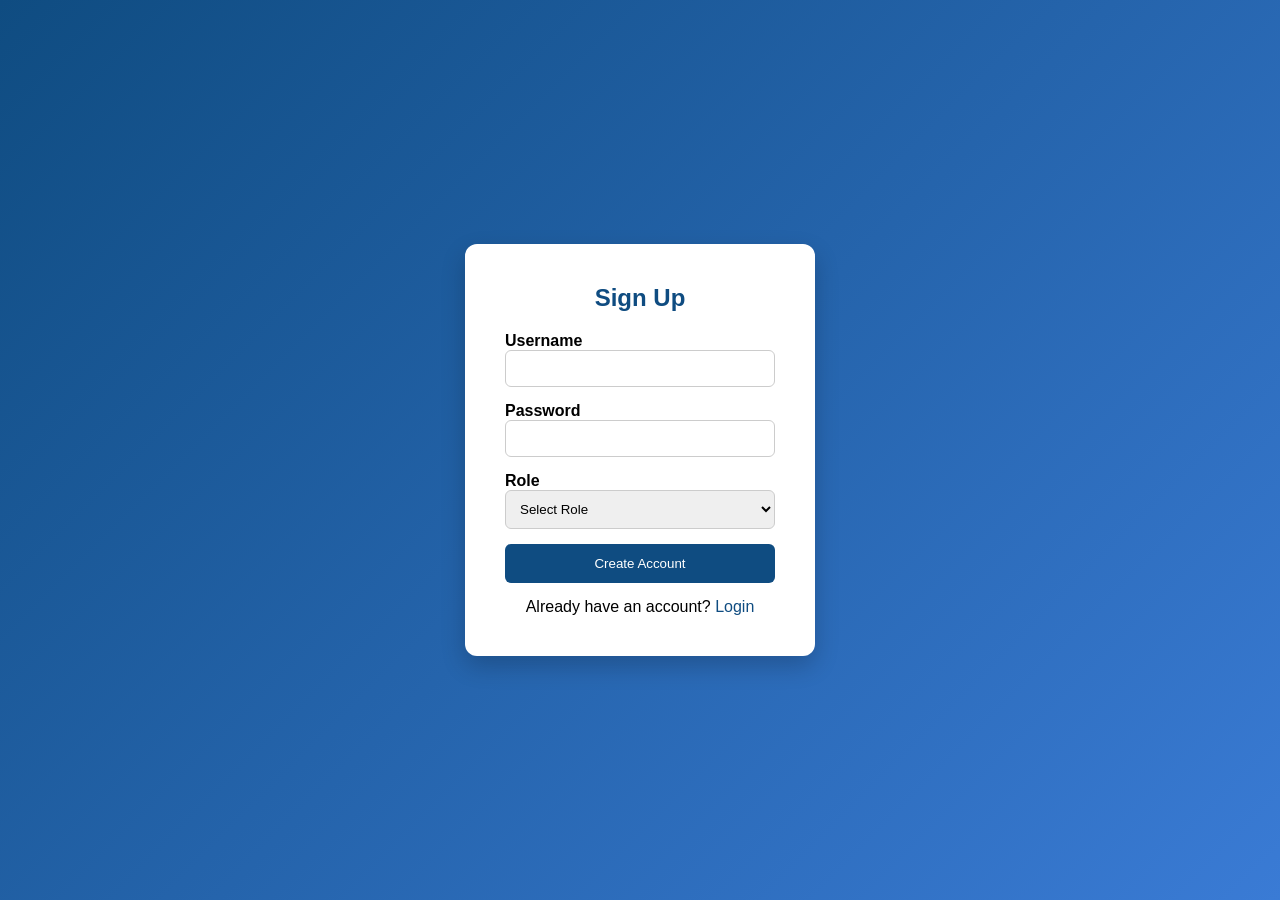
<file: student_frontend/signup.html>
<!DOCTYPE html>
<html lang="en">
<head>
<meta charset="UTF-8">
<title>Sign Up</title>
<meta name="viewport" content="width=device-width, initial-scale=1.0">

<style>
* {
    margin: 0;
    padding: 0;
    box-sizing: border-box;
    font-family: Arial, sans-serif;
}

body {
    height: 100vh;
    display: flex;
    justify-content: center;
    align-items: center;
    background: linear-gradient(135deg, #0f4c81, #3a7bd5);
}

.container {
    background: white;
    padding: 40px;
    width: 350px;
    border-radius: 12px;
    box-shadow: 0 10px 25px rgba(0,0,0,0.2);
    text-align: center;
}

h2 {
    margin-bottom: 20px;
    color: #0f4c81;
}

.input-group {
    margin-bottom: 15px;
    text-align: left;
}

.input-group label {
    font-weight: bold;
}

.input-group input,
.input-group select {
    width: 100%;
    padding: 10px;
    border-radius: 6px;
    border: 1px solid #ccc;
}

button {
    width: 100%;
    padding: 12px;
    background: #0f4c81;
    color: white;
    border: none;
    border-radius: 6px;
    cursor: pointer;
}

button:hover {
    background: #3a7bd5;
}

.message {
    margin-bottom: 10px;
    font-size: 14px;
}

.error { color: red; }
.success { color: green; }

.footer {
    margin-top: 15px;
}

.footer a {
    color: #0f4c81;
    text-decoration: none;
}
</style>
</head>

<body>

<div class="container">
    <h2>Sign Up</h2>

    <div id="msg" class="message"></div>

    <form id="signupForm">

        <!-- ✅ Username instead of name/email -->
        <div class="input-group">
            <label>Username</label>
            <input type="text" id="username" required>
        </div>

        <!-- ✅ Password -->
        <div class="input-group">
            <label>Password</label>
            <input type="password" id="password" required>
        </div>

        <!-- ✅ Role (matches ENUM in DB) -->
        <div class="input-group">
            <label>Role</label>
            <select id="role" required>
                <option value="">Select Role</option>
                <option value="Student">Student</option>
                <option value="Faculty">Faculty</option>
                <option value="Admin">Admin</option>
            </select>
        </div>

        <button type="submit">Create Account</button>
    </form>

    <div class="footer">
        Already have an account?
        <a href="login.html">Login</a>
    </div>
</div>

<script>
const form = document.getElementById("signupForm");
const msg = document.getElementById("msg");

form.addEventListener("submit", async (e) => {
    e.preventDefault();

    msg.innerHTML = "";

    const username = document.getElementById("username").value.trim();
    const password = document.getElementById("password").value.trim();
    const role = document.getElementById("role").value;

    // ✅ Validation
    if (!username || !password || !role) {
        showError("All fields are required");
        return;
    }

    try {
        const res = await fetch("http://127.0.0.1:8000/auth/signup", {
            method: "POST",
            headers: {"Content-Type": "application/json"},
            body: JSON.stringify({ username, password, role })
        });

        const data = await res.json();

        if (!res.ok) throw new Error(data.detail || "Registration failed");

        showSuccess("Account Created Successfully!");

        setTimeout(() => {
            window.location.href = "login.html";
        }, 1500);

    } catch (err) {
        showError(err.message);
    }
});

function showError(text) {
    msg.innerText = text;
    msg.className = "message error";
}

function showSuccess(text) {
    msg.innerText = text;
    msg.className = "message success";
}
</script>

</body>
</html>
</file>
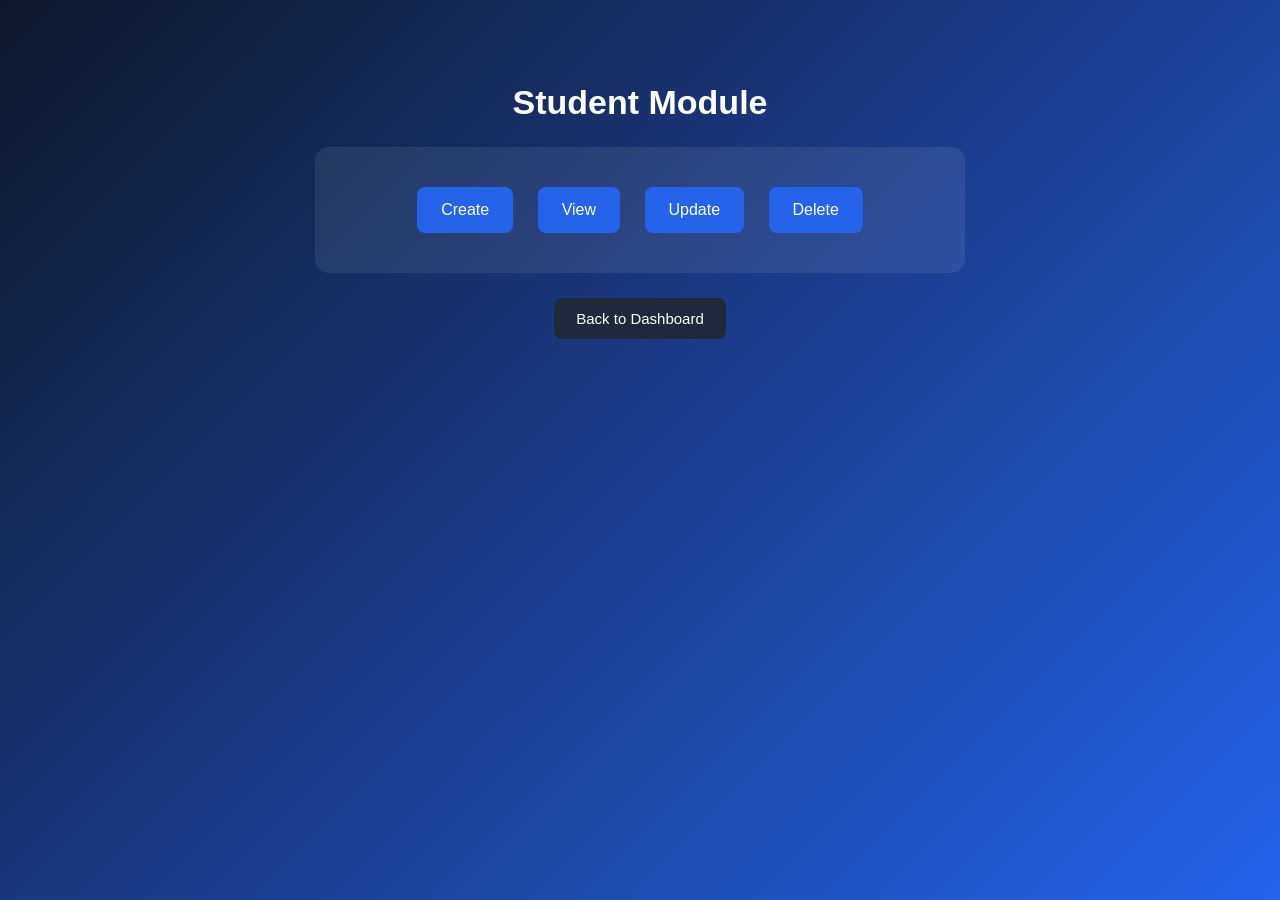
<file: student_frontend/student.html>
<!DOCTYPE html>
<html>
<head>
<title>Student Module</title>

<style>
html, body {
    height: 100%;
    margin: 0;
}

body {
    font-family: Arial;
    color: white;

    /* 🔥 FIXED GRADIENT ISSUE */
    background: linear-gradient(135deg, #0f172a, #2563eb);
    background-attachment: fixed;   /* ⭐ key fix */
    background-repeat: no-repeat;
    background-size: cover;
}

/* 🔥 TOP SECTION ONLY */
.top-section {
    display: flex;
    justify-content: center;   /* center horizontally */
    align-items: flex-start;   /* stay at top */

    height: 45vh;   /* only top portion */
}

/* MAIN CONTAINER */
.container {
    width: 650px;   /* 🔥 increased width */
    text-align: center;

    margin-top: 60px;   /* 🔥 controlled top spacing */
}

/* TITLE */
h1 {
    font-size: 34px;   /* 🔥 bigger title */
    margin-bottom: 25px;
}

/* MAIN BOX */
.box {
    background: rgba(255,255,255,0.08);
    padding: 30px;   /* 🔥 more spacing */
    border-radius: 14px;
}

/* INPUT FIELDS */
input {
    width: 90%;
    padding: 12px;
    margin: 10px 0;
    border-radius: 6px;
    border: none;
}

/* BUTTONS */
button {
    margin: 10px;
    padding: 14px 24px;   /* 🔥 bigger buttons */
    border: none;
    border-radius: 8px;
    background: #2563eb;
    color: white;
    cursor: pointer;
    font-size: 16px;   /* 🔥 bigger text */
}

button:hover {
    background: #1d4ed8;
}

/* SECTIONS */
.section {
    display: none;
    margin-top: 20px;
}

/* BACK BUTTON */
.back-btn {
    margin-top: 25px;
    padding: 12px 22px;
    font-size: 15px;
    background: #1e293b;
}

/* 🔥 BOTTOM SECTION (FUTURE AREA) */
.bottom-section {
    height: 55vh;
}

input[type="date"] {
    width: 90%;
    padding: 12px;
    margin: 10px 0;
    border-radius: 6px;
    border: none;
    background: #e5e7eb;   /* same as other inputs */
    color: #000;
}

/* LIST CONTAINER */
#list {
    margin-top: 20px;
}

/* EACH STUDENT CARD */
.student-card {
    background: rgba(255,255,255,0.08);
    padding: 15px 20px;
    margin: 15px 0;
    border-radius: 10px;

    text-align: left;   /* 🔥 important fix */
    line-height: 1.6;

    box-shadow: 0 4px 10px rgba(0,0,0,0.2);
}

/* TEXT SPACING */
.student-card p {
    margin: 4px 0;
}

</style>

</head>
<body>

<!-- 🔥 TOP SECTION -->
<div class="top-section">
    <div class="container">

        <h1>Student Module</h1>

        <div class="box">
            <button id="createBtn" onclick="show('create')">Create</button>
            <button id="viewBtn" onclick="show('view')">View</button>
            <button id="updateBtn" onclick="show('update')">Update</button>
            <button id="deleteBtn" onclick="show('delete')">Delete</button>
        </div>

        <!-- CREATE -->
        <div id="create" class="section">
            <input id="sid" placeholder="Student ID">

            <input id="fname" placeholder="First Name">
            <input id="lname" placeholder="Last Name">

            <input id="email" placeholder="Email">
            <input id="phone" placeholder="Phone Number">

            <input id="address" placeholder="Address">

            <input id="dob" type="date">

            <input id="year" placeholder="Enrollment Year">
            <input id="dept" placeholder="Department ID">

            <button onclick="addStudent()">Add</button>
        </div>

        <!-- VIEW -->
        <div id="view" class="section">
            <!-- 🔍 SEARCH BAR -->
            <input 
             type="text" 
             id="searchInput" 
             placeholder="Search student..." 
             onkeyup="searchStudents()"
            >
            <div id="list"></div>
        </div>

        <!-- UPDATE -->
        <div id="update" class="section">
            <input id="uid" placeholder="Student ID">

            <input id="ufname" placeholder="New First Name">
            <input id="ulname" placeholder="New Last Name">

            <input id="uemail" placeholder="New Email">
            <input id="uphone" placeholder="New Phone Number">

            <input id="uaddress" placeholder="New Address">

            <input id="udob" type="date">

            <input id="uyear" placeholder="New Enrollment Year">
            <input id="udept" placeholder="New Department ID">

            <button onclick="updateStudent()">Update</button>
        </div>

        <!-- DELETE -->
        <div id="delete" class="section">
            <input id="did" placeholder="ID">
            <button onclick="deleteStudent()">Delete</button>
        </div>

        <!-- BACK BUTTON -->
        <button class="back-btn" onclick="goBack()">Back to Dashboard</button>

    </div>
</div>

<!-- 🔥 BOTTOM SECTION (FUTURE CONTENT AREA) -->
<div class="bottom-section">
    <!-- You can add table / charts / data here later -->
</div>

<script>
const BASE_URL = "http://127.0.0.1:8000";

/* ================= AUTH HEADER ================= */
function getHeaders() {
    return {
        "Content-Type": "application/json",
        "Authorization": "Bearer " + sessionStorage.getItem("token")
    };
}

/* ================= UI ================= */
function show(id) {
    document.querySelectorAll('.section').forEach(s => s.style.display = "none");
    document.getElementById(id).style.display = "block";

    if (id === "view") loadStudents();
}

/* ================= CREATE ================= */
async function addStudent() {
    const student = {
        FirstName: document.getElementById("fname").value,
        LastName: document.getElementById("lname").value,
        Email: document.getElementById("email").value,
        Phone_no: document.getElementById("phone").value,
        Address: document.getElementById("address").value,
        Date_of_Birth: document.getElementById("dob").value,
        EnrollmentYear: parseInt(document.getElementById("year").value),
        Dept_ID: parseInt(document.getElementById("dept").value)
    };

    try {
        const res = await fetch(`${BASE_URL}/students/`, {
            method: "POST",
            headers: getHeaders(),
            body: JSON.stringify(student)
        });

        const data = await res.json();

        if (!res.ok) throw new Error(data.detail);

        alert("Student Added Successfully");
        loadStudents();

    } catch (err) {
        alert(err.message);
    }
}

/* ================= VIEW ================= */
async function loadStudents() {
    try {
        const res = await fetch(`${BASE_URL}/students/`, {
            headers: getHeaders()
        });

        console.log("STATUS:", res.status); // debug

        if (!res.ok) {
            const err = await res.text();
            document.getElementById("list").innerHTML =
                `<p style="color:red;">${err}</p>`;
            return;
        }

        const data = await res.json();

        document.getElementById("list").innerHTML = data.map(s =>
            `<div class="student-card">
                <p><b>ID:</b> ${s.Student_ID}</p>
                <p><b>Name:</b> ${s.FirstName} ${s.LastName}</p>
                <p><b>Email:</b> ${s.Email}</p>
                <p><b>Phone:</b> ${s.Phone_no}</p>
                <p><b>DOB:</b> ${s.Date_of_Birth}</p>
                <p><b>Year:</b> ${s.EnrollmentYear}</p>
                <p><b>Dept ID:</b> ${s.Dept_ID}</p>
            </div>`
        ).join("");

    } catch (err) {
        console.error(err);
    }
}

/* ================= UPDATE ================= */
async function updateStudent() {
    const id = document.getElementById("uid").value;

    const data = {
        FirstName: document.getElementById("ufname").value,
        LastName: document.getElementById("ulname").value,
        Email: document.getElementById("uemail").value,
        Phone_no: document.getElementById("uphone").value,
        Address: document.getElementById("uaddress").value,
        Date_of_Birth: document.getElementById("udob").value,
        EnrollmentYear: document.getElementById("uyear").value,
        Dept_ID: document.getElementById("udept").value
    };

    try {
        const res = await fetch(`${BASE_URL}/students/${id}`, {
            method: "PUT",
            headers: getHeaders(),
            body: JSON.stringify(data)
        });

        const result = await res.json();

        if (!res.ok) throw new Error(result.detail);

        alert("Student Updated");
        loadStudents();

    } catch (err) {
        alert(err.message);
    }
}

/* ================= DELETE ================= */
async function deleteStudent() {
    const id = document.getElementById("did").value;

    try {
        const res = await fetch(`${BASE_URL}/students/${id}`, {
            method: "DELETE",
            headers: getHeaders()
        });

        if (!res.ok) {
            const err = await res.json();
            throw new Error(err.detail);
        }

        alert("Deleted Successfully");
        loadStudents();

    } catch (err) {
        alert(err.message);
    }
}

/* ================= SEARCH ================= */
function searchStudents() {
    let input = document.getElementById("searchInput").value.toLowerCase();
    let cards = document.querySelectorAll(".student-card");

    cards.forEach(card => {
        let text = card.innerText.toLowerCase();
        card.style.display = text.includes(input) ? "" : "none";
    });
}

function applyRoleAccess() {
    const role = sessionStorage.getItem("role")?.toLowerCase();

        if (role === "student") {
            document.getElementById("createBtn").style.display = "none";
            document.getElementById("updateBtn").style.display = "none";
            document.getElementById("deleteBtn").style.display = "none";
        }
}

window.onload = applyRoleAccess;

/* ================= BACK ================= */
function goBack() {
    window.location.href = "index.html";
}
</script>

</body>
</html>
</file>
<file: student_frontend/style.css>
body {
    margin: 0;
    font-family: Arial;
    background: linear-gradient(135deg, #0f172a, #2563eb); /* DEFAULT BLUE THEME */
    color: #ffffff;
    transition: background 0.5s ease, color 0.5s ease;
}

/* Layout */
.main {
    display: flex;
    min-height: 100vh; /* FIXED (important for background continuity) */
}

/* Menu Button */
.menu-btn {
    position: fixed;
    top: 15px;
    left: 15px;
    font-size: 26px;
    cursor: pointer;
    z-index: 1000;
    background: rgba(255,255,255,0.1);
    padding: 8px 12px;
    border-radius: 6px;
    backdrop-filter: blur(5px);
}

/* Sidebar */
.sidebar {
    width: 240px;
    background: rgba(15, 23, 42, 0.95);
    padding: 20px;
    position: fixed;
    height: 100%;
    left: -260px;
    top: 0;
    transition: 0.3s ease;
}

/* Sidebar active */
.sidebar.active {
    left: 0;
}

.sidebar h2 {
    text-align: center;
    color: #60a5fa;
}

.sidebar ul {
    list-style: none;
    padding: 0;
}

.sidebar li {
    padding: 12px;
    margin: 8px 0;
    cursor: pointer;
    border-radius: 8px;
    transition: all 0.3s ease;
}

/* Hover */
.sidebar li:hover {
    background: linear-gradient(45deg, #3b82f6, #60a5fa);
    transform: translateX(5px);
}

/* Active */
.sidebar li.active {
    background: linear-gradient(45deg, #2563eb, #60a5fa);
}

/* Content */
.content {
    flex: 1;
    padding: 40px;
    margin-left: 0;
    transition: 0.3s ease;
    animation: fadeIn 0.5s ease;

    /* 🔥 IMPORTANT FIX FOR COLOR MISMATCH */
    background: transparent;
}

/* Shift content */
.content.shift {
    margin-left: 240px;
}

/* Hero */
.hero {
    text-align: center;
    margin-bottom: 20px;
}

/* Banner */
.banner img {
    width: 100%;
    height: 250px;
    object-fit: cover;
    border-radius: 12px;
    margin: 20px 0;
}

/* Stats */
.stats {
    display: flex;
    gap: 15px;
    justify-content: space-between;
    margin: 20px 0;
}

/* Features (FIXED) */
.features {
    display: grid;
    grid-template-columns: repeat(2, 1fr);
    gap: 15px;
    margin-top: 20px;

    /* 🔥 KEY FIX */
    background: transparent !important;
}

/* Quote */
.quote {
    margin-top: 30px;
    text-align: center;
    font-style: italic;
    font-size: 18px;
    opacity: 0.85;
}

/* Cards */
.card {
    background: rgba(255, 255, 255, 0.08);
    padding: 20px;
    margin: 10px;
    border-radius: 12px;
    transition: 0.3s;
    backdrop-filter: blur(10px);
    border: 1px solid rgba(255,255,255,0.1);
}

/* Hover */
.card:hover {
    transform: translateY(-5px);
    background: linear-gradient(45deg, #3b82f6, #60a5fa);
}

/* Inputs */
input {
    padding: 10px;
    margin: 10px;
    border-radius: 6px;
    border: none;
    outline: none;
}

/* Buttons */
button {
    padding: 10px 20px;
    border-radius: 6px;
    border: none;
    cursor: pointer;
    background: linear-gradient(45deg, #2563eb, #60a5fa);
    color: white;
    transition: 0.3s;
}

button:hover {
    transform: scale(1.05);
}

/* Animation */
@keyframes fadeIn {
    from { opacity: 0; transform: translateY(10px);}
    to { opacity: 1; transform: translateY(0);}
}

/* Theme Toggle */
.theme-toggle {
    position: fixed;
    top: 15px;
    right: 20px;
    font-size: 22px;
    cursor: pointer;
    background: rgba(255,255,255,0.1);
    padding: 8px 12px;
    border-radius: 50%;
    backdrop-filter: blur(5px);
    transition: 0.3s;
}

.theme-toggle:hover {
    transform: scale(1.1);
}

/* ================= DARK MODE ================= */

.dark-mode {
    background: linear-gradient(135deg, #020617, #1e3a8a);
    color: #e2e8f0;
}

/* Sidebar darker */
.dark-mode .sidebar {
    background: #020617;
}

/* Cards darker */
.dark-mode .card {
    background: rgba(255,255,255,0.05);
    border: 1px solid rgba(255,255,255,0.08);
}

/* Menu button */
.dark-mode .menu-btn {
    background: rgba(255,255,255,0.05);
}

.card, .sidebar, .menu-btn {
    transition: all 0.4s ease;
}

/* ================= CENTERED FORM PAGES ================= */

/* Wrapper for form pages */
.center-wrapper {
    width: 100%;
    display: flex;
    justify-content: center;
    align-items: center;
    height: calc(100vh - 40px);
}

/* Container (card-like box) */
.container {
    width: 380px;
    text-align: center;
}

/* Form box (matches your theme) */
.form-box {
    background: rgba(255, 255, 255, 0.08);
    padding: 25px;
    border-radius: 12px;
    backdrop-filter: blur(10px);
    border: 1px solid rgba(255,255,255,0.1);
}

/* Inputs (override existing slightly) */
.form-box input {
    width: 85%;
    padding: 10px;
    margin: 8px 0;
    border-radius: 6px;
    border: none;
}

/* Buttons (fix long width issue) */
.form-box button {
    width: auto;
    padding: 10px 18px;
    margin-top: 12px;
}

/* Back button */
.back-btn {
    margin-top: 15px;
    padding: 8px 16px;
    background: rgba(255,255,255,0.1);
}

/* View list styling */
#list {
    text-align: left;
}

/* Optional: student item card */
.student-item {
    background: rgba(255,255,255,0.05);
    padding: 10px;
    margin: 8px 0;
    border-radius: 6px;
}

/* Sections hidden by default */
.section {
    margin-top: 15px;
    background: rgba(255,255,255,0.05);
    padding: 15px;
    border-radius: 8px;
}

/* Better spacing */
.section input {
    width: 85%;
    margin: 6px 0;
}
</file>
